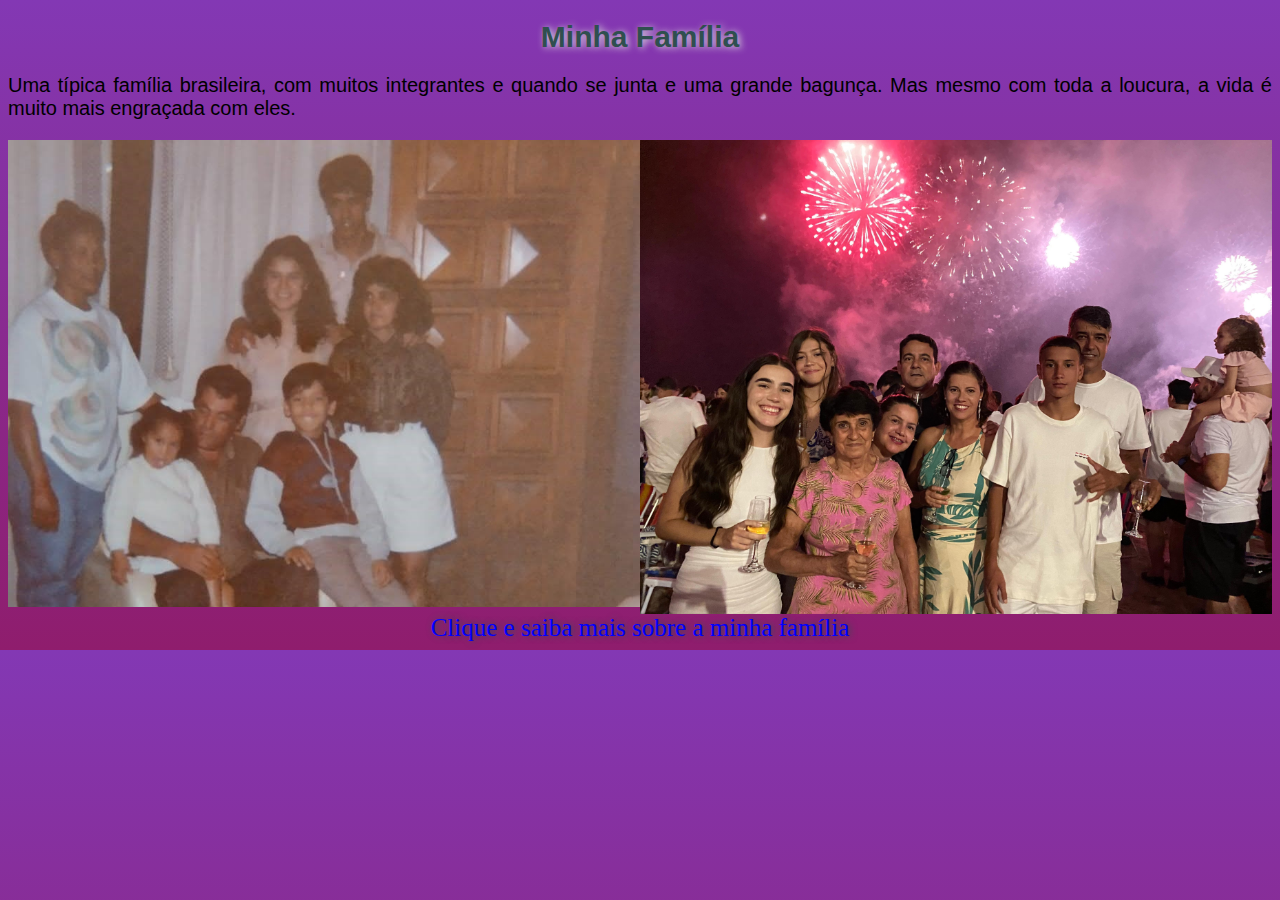
<file: index.html>
<!DOCTYPE html>
<html lang="en">
<head>
    <meta charset="UTF-8">
    <meta name="viewport" content="width=device-width, initial-scale=1.0">
    <link rel="stylesheet" href="style.css">
    <title>Minha Família</title>
</head>
<body>

    <h1>Minha Família</h1>

    <p>Uma típica família brasileira, com muitos integrantes e quando se junta e uma grande bagunça. Mas mesmo com toda a loucura, a vida é muito mais engraçada com eles.</p>
    
    <img src="img/fenincios.jpeg" alt="" widht="200px"/>
    
    <img src="img/anonovo.jpeg" alt="" widht="200px"/>

    <a href="familia.html" target="_blank">Clique e saiba mais sobre a minha família</a>
</body>
</html>
</file>
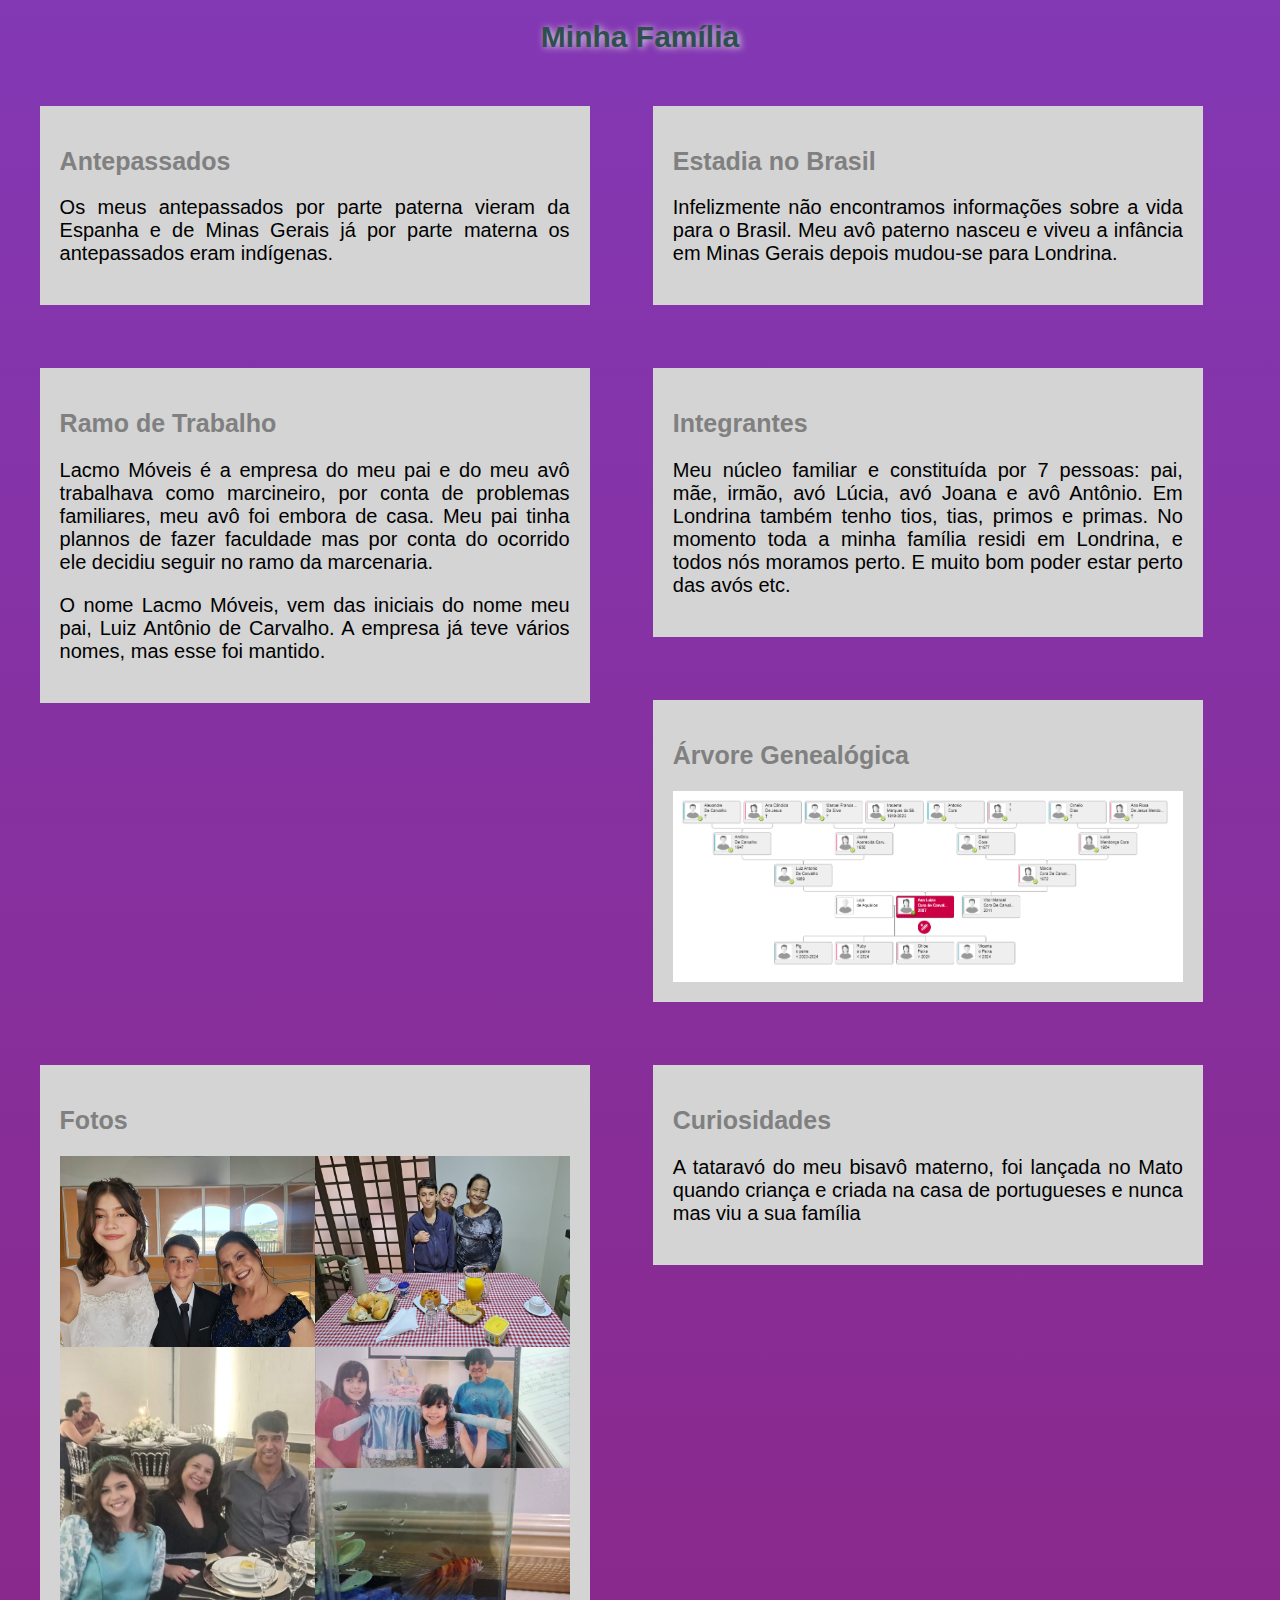
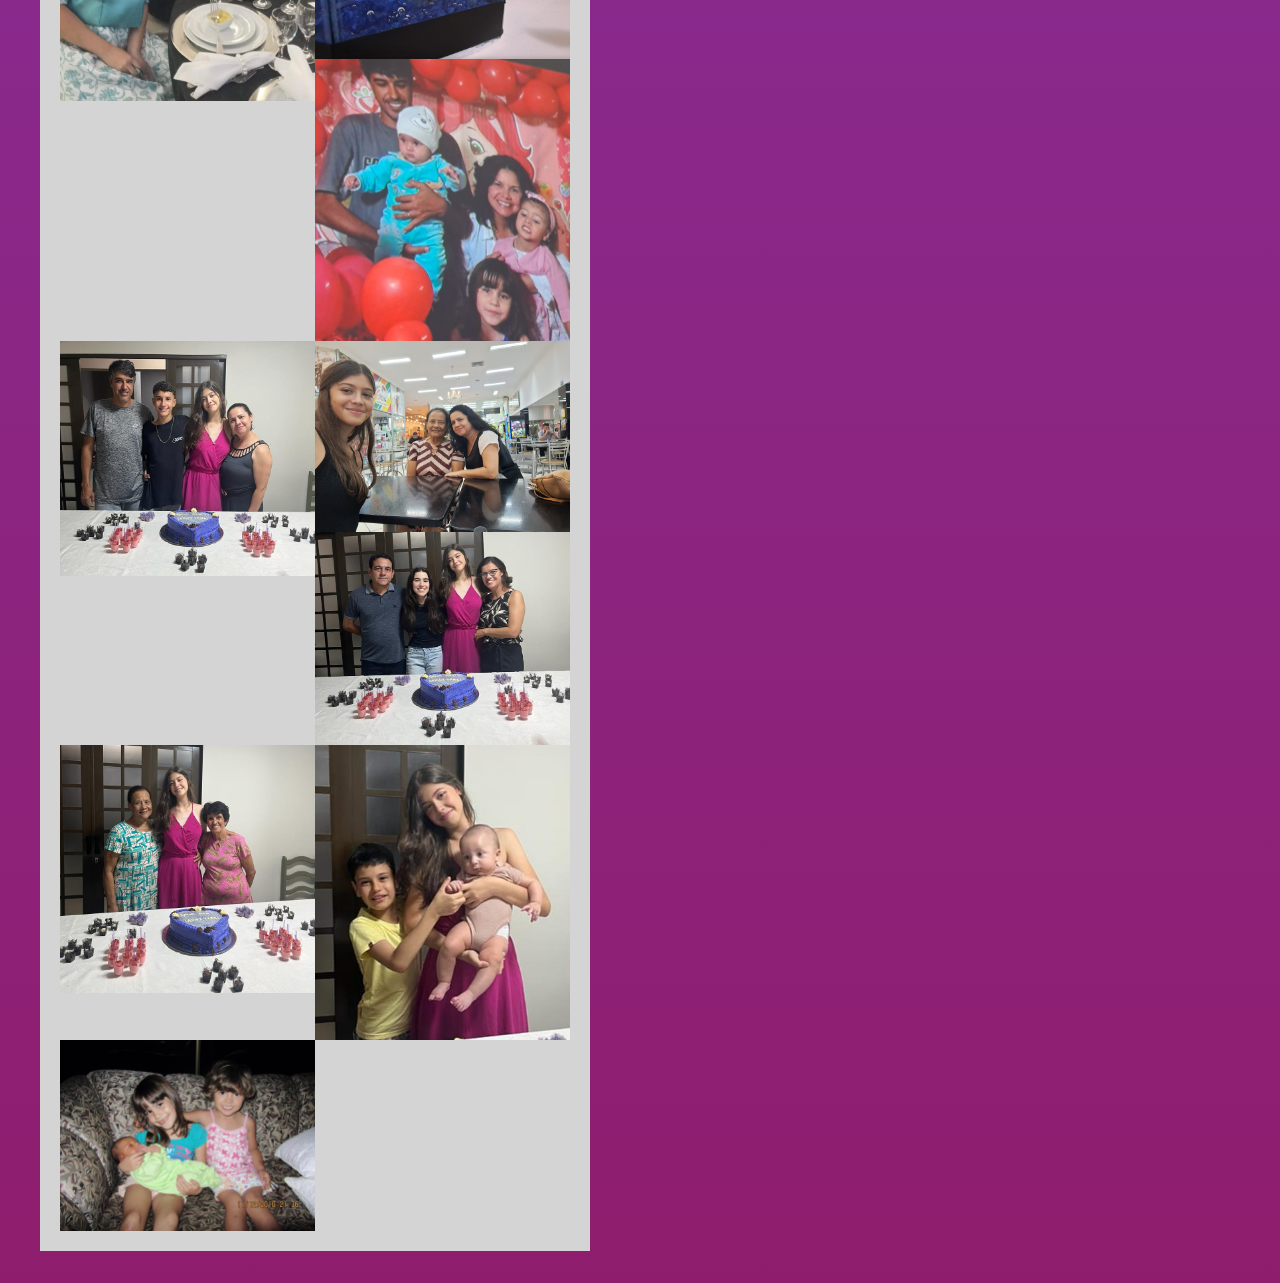
<file: familia.html>
<!DOCTYPE html>
<html lang="en">
<head>
    <meta charset="UTF-8">
    <meta name="viewport" content="width=device-width, initial-scale=1.0">
    <link rel="stylesheet" href="style.css">
    <title>Minha Família</title>
</head>
<body>

    <h1>Minha Família</h1>

    <section id="container">
        <div class="caixa">
            <h2>Antepassados</h2>
            <p>Os meus antepassados por parte paterna vieram da Espanha e de Minas Gerais já por parte materna os antepassados eram indígenas.
                 </p>
        </div>
        <div class="caixa">
            <h2>Estadia no Brasil</h2>
            <p>Infelizmente não encontramos informações sobre a vida para o Brasil. Meu avô paterno nasceu e viveu a infância em Minas Gerais depois mudou-se para Londrina.
                 </p>
        </div>
        <div class="caixa">
            <h2>Ramo de Trabalho</h2>
            <p>Lacmo Móveis é a empresa do meu pai e do meu avô trabalhava como marcineiro, por conta de problemas familiares, meu avô foi embora de casa. Meu pai tinha plannos de fazer faculdade mas por conta do ocorrido ele decidiu seguir no ramo da marcenaria.</p>
            <p>O nome Lacmo Móveis, vem das iniciais do nome meu pai, Luiz Antônio de Carvalho. A empresa já teve vários nomes, mas esse foi mantido.</p>
        </div>
        <div class="caixa">
            <h2>Integrantes</h2>
            <p>Meu núcleo familiar e constituída por 7 pessoas: pai, mãe, irmão, avó Lúcia, avó Joana e avô Antônio. Em Londrina  também tenho tios, tias, primos e primas. No momento toda a minha família residi em Londrina, e todos nós moramos perto. E muito bom poder estar perto das avós
                etc.</p>
        </div>
        <div class="caixa">
            <h2>Árvore Genealógica</h2>
            <img src="img/Captura de Tela (2).png" class="genealogia">
        </div>
        <div class="caixa">
            <h2>Fotos</h2>
            <img src="img/casamento.jpeg" alt="" widht="300px"/>
            <img src="img/cafe.jpeg" alt="" widht="300px"/>
            <img src="img/casamentovitor.jpeg" alt="" widht="300px"/>
            <img src="img/vo.jpeg" alt="" widht="300px"/>
            <img src="img/pig.jpeg" alt="" widht="300px"/>
            <img src="img/aniana.jpeg" alt="" widht="300px"/>
            <img src="img/speaknow.jpeg" alt="" widht="300px"/>
            <img src="img/armazem.jpeg" alt="" widht="300px"/>
            <img src="img/louquira.jpeg" alt="" widht="300px"/>
            <img src="img/vos.jpeg" alt="" widht="300px"/>
            <img src="img/amores.jpeg" alt="" widht="300px"/>
            <img src="img/babys.jpeg" alt="" widht="300px"/>
        </div>
        <div class="caixa">
            <h2>Curiosidades</h2>
            <p>A tataravó do meu bisavô materno, foi lançada no Mato quando criança e criada na  casa de portugueses e nunca mas viu a sua família</p>
        </div>
        
    </section>

</body>
</html>
</file>
<file: style.css>
body{
    background: linear-gradient(0deg,rgb(143, 29, 109),rgb(131, 56, 180));
    text-align: center;
    color: black;
}

img{
    align-items: center;
    size: medium;
}

img{
    float: left;
    width: 50%;
}

h1{
    text-align: center;
    color: darkslategrey;
    text-shadow: gainsboro 2px 1px 7px;
    font-family: Arial, Helvetica, sans-serif;
    font-size: 30px;
}

h2{
    text-align: left;
    color: gray;
    font-family: Arial, Helvetica, sans-serif;
    font-size: 25px;
}

p{
    text-align: left;
    text-align: justify;
    color: black;
    font-family: Arial, Helvetica, sans-serif;
    font-size: 20px;
}

a{
    color: blue;
    text-decoration: none;
    font-size: 25px;
    text-shadow: darkslategrey 2px 0px 7px;
}

.caixa{
    background-color: #d4d4d4;
    text-align: justify;
    font-size: 16pt;
    font-family: Arial, Helvetica, sans-serif;
    color: red;
    width: 550px;
    margin: 2.5%;
    padding: 20px;
    box-sizing: border-box;
    float: left;
}

#container{
    justify-content: center;
}

.genealogia{
    width: 100%;
}
</file>
